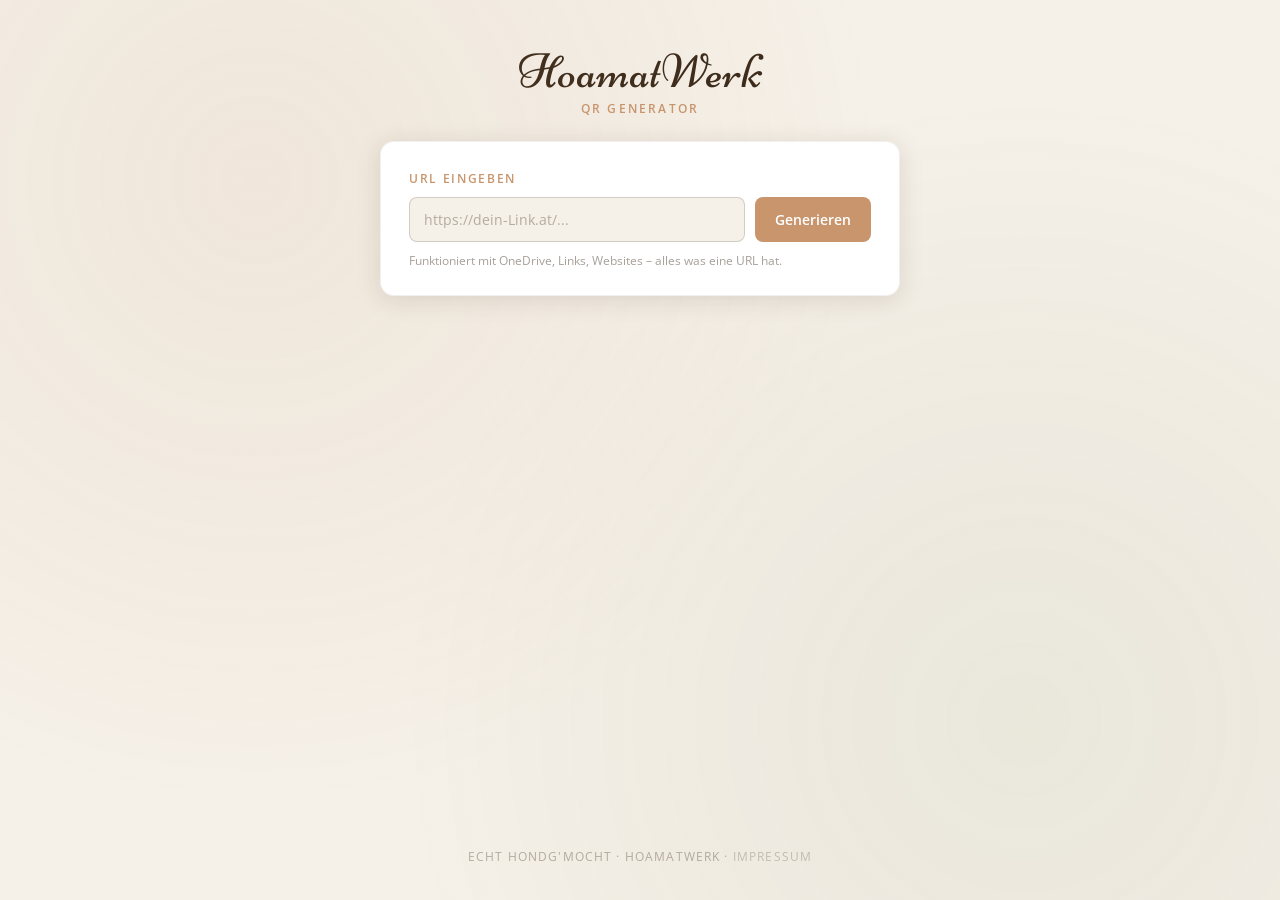
<file: index.html>
<!DOCTYPE html>
<html lang="de">
<head>
  <meta charset="UTF-8" />
  <meta name="viewport" content="width=device-width, initial-scale=1.0" />
  <title>QR Generator – HoamatWerk</title>
  <link href="https://fonts.googleapis.com/css2?family=Niconne&family=Open+Sans:wght@400;600&display=swap" rel="stylesheet" />
  <link rel="stylesheet" href="style.css" />
  <script src="qrcode.min.js"></script>
</head>
<body>
  <div class="bg-texture"></div>
  <header>
    <span class="logo-brand">HoamatWerk</span>
    <span class="logo-sub">QR Generator</span>
  </header>
  <main>
    <div class="card">
      <label for="url-input">URL eingeben</label>
      <div class="input-row">
        <input type="url" id="url-input" placeholder="https://dein-Link.at/..." autocomplete="off" spellcheck="false" />
        <button id="generate-btn">Generieren</button>
      </div>
      <p class="hint">Funktioniert mit OneDrive, Links, Websites – alles was eine URL hat.</p>
    </div>
    <div class="card qr-card" id="qr-card" style="display:none;">
      <div class="qr-wrap" id="qr-wrap"></div>
      <div class="download-row">
        <button class="dl-btn" id="dl-png">⬇ PNG</button>
        <button class="dl-btn" id="dl-svg">⬇ SVG</button>
      </div>
      <p class="qr-url-label" id="qr-url-label"></p>
    </div>
  </main>
  <footer><span>Echt Hondg'mocht · HoamatWerk · <a href="impressum.html" style="color:inherit;text-decoration:none;opacity:0.7;">Impressum</a></span></footer>
  <script src="script.js"></script>
</body>
</html>
</file>
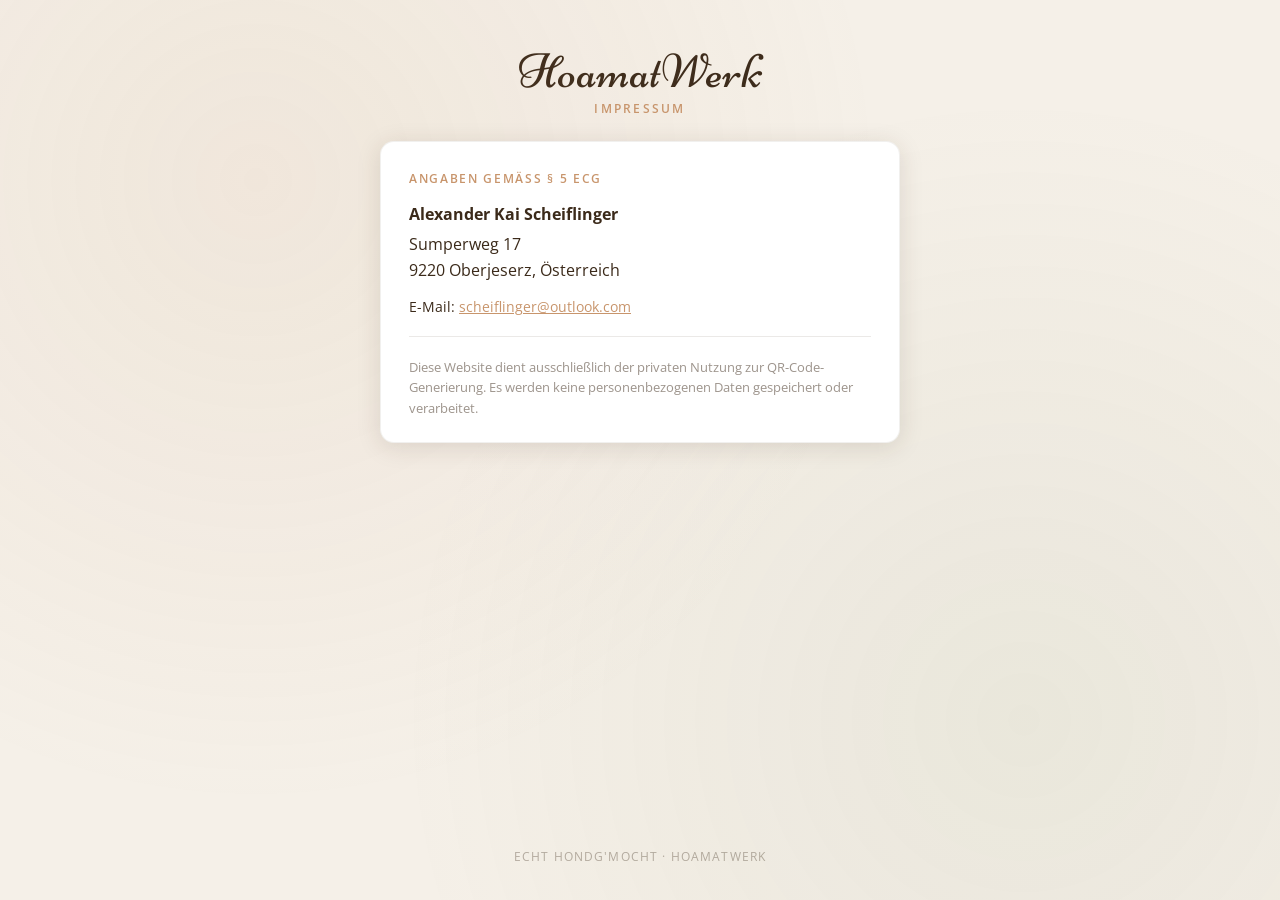
<file: impressum.html>
<!DOCTYPE html>
<html lang="de">
<head>
  <meta charset="UTF-8" />
  <meta name="viewport" content="width=device-width, initial-scale=1.0" />
  <title>Impressum – HoamatWerk</title>
  <link rel="icon" href="data:image/svg+xml,<svg xmlns='http://www.w3.org/2000/svg' viewBox='0 0 100 100'><text y='.9em' font-size='90'>🪵</text></svg>">
  <link href="https://fonts.googleapis.com/css2?family=Niconne&family=Open+Sans:wght@400;600&display=swap" rel="stylesheet" />
  <link rel="stylesheet" href="style.css" />
</head>
<body>
  <div class="bg-texture"></div>
  <header>
    <a href="index.html" style="text-decoration:none;">
      <span class="logo-brand">HoamatWerk</span>
    </a>
    <span class="logo-sub">Impressum</span>
  </header>
  <main>
    <div class="card">
      <h2 style="font-family:var(--font-body);font-size:0.75rem;font-weight:600;letter-spacing:0.14em;text-transform:uppercase;color:var(--holz);margin-bottom:16px;">Angaben gemäß § 5 ECG</h2>

      <p style="margin-bottom:8px;"><strong>Alexander Kai Scheiflinger</strong></p>
      <p style="margin-bottom:4px;">Sumperweg 17</p>
      <p style="margin-bottom:16px;">9220 Oberjeserz, Österreich</p>

      <p style="margin-bottom:4px;font-size:0.85rem;">E-Mail: <a href="mailto:scheiflinger@outlook.com" style="color:var(--holz);">scheiflinger@outlook.com</a></p>

      <hr style="border:none;border-top:1px solid rgba(59,42,26,0.1);margin:20px 0;" />

      <p style="font-size:0.8rem;color:rgba(59,42,26,0.5);line-height:1.6;">
        Diese Website dient ausschließlich der privaten Nutzung zur QR-Code-Generierung. Es werden keine personenbezogenen Daten gespeichert oder verarbeitet.
      </p>
    </div>
  </main>
  <footer>
    <span>Echt Hondg'mocht · <a href="index.html" style="color:inherit;text-decoration:none;">HoamatWerk</a></span>
  </footer>
</body>
</html>
</file>
<file: style.css>
/* ── Variables ── */
:root {
  --creme:      #F5F0E8;
  --holz:       #C8956C;
  --olivgruen:  #6B7C4A;
  --dunkelbraun:#3B2A1A;
  --schwarz:    #1A1A1A;

  --font-display: 'Niconne', cursive;
  --font-body:    'Open Sans', sans-serif;

  --radius: 14px;
  --shadow: 0 4px 24px rgba(59,42,26,0.13);
}

/* ── Reset ── */
*, *::before, *::after { box-sizing: border-box; margin: 0; padding: 0; }

/* ── Base ── */
html, body {
  min-height: 100vh;
  background: var(--creme);
  color: var(--dunkelbraun);
  font-family: var(--font-body);
  font-size: 16px;
}

/* ── Background texture ── */
.bg-texture {
  position: fixed;
  inset: 0;
  background-image:
    radial-gradient(circle at 20% 20%, rgba(200,149,108,0.10) 0%, transparent 50%),
    radial-gradient(circle at 80% 80%, rgba(107,124,74,0.08) 0%, transparent 50%);
  pointer-events: none;
  z-index: 0;
}

/* ── Layout ── */
body {
  display: flex;
  flex-direction: column;
  align-items: center;
  min-height: 100vh;
  padding: 0 16px;
  position: relative;
  z-index: 1;
}

/* ── Header ── */
header {
  width: 100%;
  max-width: 520px;
  padding: 48px 0 24px;
  text-align: center;
}

.logo-brand {
  display: block;
  font-family: var(--font-display);
  font-size: 3rem;
  color: var(--dunkelbraun);
  letter-spacing: 0.01em;
  line-height: 1;
}

.logo-sub {
  display: block;
  font-family: var(--font-body);
  font-size: 0.78rem;
  font-weight: 600;
  letter-spacing: 0.18em;
  text-transform: uppercase;
  color: var(--holz);
  margin-top: 4px;
}

/* ── Main ── */
main {
  width: 100%;
  max-width: 520px;
  display: flex;
  flex-direction: column;
  gap: 20px;
  flex: 1;
}

/* ── Card ── */
.card {
  background: #fff;
  border-radius: var(--radius);
  box-shadow: var(--shadow);
  padding: 28px 28px 24px;
  border: 1.5px solid rgba(59,42,26,0.07);
  animation: fadeUp 0.4s ease both;
}

@keyframes fadeUp {
  from { opacity: 0; transform: translateY(12px); }
  to   { opacity: 1; transform: translateY(0); }
}

/* ── Label ── */
label {
  display: block;
  font-size: 0.75rem;
  font-weight: 600;
  letter-spacing: 0.14em;
  text-transform: uppercase;
  color: var(--holz);
  margin-bottom: 10px;
}

/* ── Input row ── */
.input-row {
  display: flex;
  gap: 10px;
}

input[type="url"] {
  flex: 1;
  padding: 12px 14px;
  border: 1.5px solid rgba(59,42,26,0.18);
  border-radius: 8px;
  font-family: var(--font-body);
  font-size: 0.9rem;
  color: var(--dunkelbraun);
  background: var(--creme);
  outline: none;
  transition: border-color 0.2s;
}

input[type="url"]:focus {
  border-color: var(--holz);
}

input[type="url"]::placeholder {
  color: rgba(59,42,26,0.35);
  font-size: 0.85rem;
}

/* ── Primary button ── */
button#generate-btn {
  padding: 12px 20px;
  background: var(--holz);
  color: #fff;
  border: none;
  border-radius: 8px;
  font-family: var(--font-body);
  font-size: 0.9rem;
  font-weight: 600;
  cursor: pointer;
  transition: background 0.2s, transform 0.1s;
  white-space: nowrap;
}

button#generate-btn:hover  { background: #b57d56; }
button#generate-btn:active { transform: scale(0.97); }

/* ── Hint ── */
.hint {
  margin-top: 10px;
  font-size: 0.78rem;
  color: rgba(59,42,26,0.45);
  line-height: 1.5;
}

/* ── QR Card ── */
.qr-card {
  text-align: center;
}

.qr-wrap {
  display: flex;
  justify-content: center;
  margin-bottom: 20px;
}

#qr-canvas {
  border-radius: 8px;
  border: 6px solid var(--creme);
  box-shadow: 0 2px 12px rgba(59,42,26,0.10);
}

/* ── Download buttons ── */
.download-row {
  display: flex;
  gap: 12px;
  justify-content: center;
  margin-bottom: 14px;
}

.dl-btn {
  padding: 10px 24px;
  border: 2px solid var(--dunkelbraun);
  border-radius: 8px;
  background: transparent;
  color: var(--dunkelbraun);
  font-family: var(--font-body);
  font-size: 0.88rem;
  font-weight: 600;
  cursor: pointer;
  transition: background 0.18s, color 0.18s, transform 0.1s;
}

.dl-btn:hover {
  background: var(--dunkelbraun);
  color: var(--creme);
}

.dl-btn:active { transform: scale(0.97); }

/* ── URL label under QR ── */
.qr-url-label {
  font-size: 0.72rem;
  color: rgba(59,42,26,0.40);
  word-break: break-all;
  line-height: 1.4;
}

/* ── Footer ── */
footer {
  width: 100%;
  max-width: 520px;
  text-align: center;
  padding: 28px 0 36px;
  font-size: 0.72rem;
  letter-spacing: 0.10em;
  color: rgba(59,42,26,0.35);
  text-transform: uppercase;
}

/* ── Error state ── */
input.error {
  border-color: #c0392b;
  animation: shake 0.3s ease;
}

@keyframes shake {
  0%,100% { transform: translateX(0); }
  25%      { transform: translateX(-6px); }
  75%      { transform: translateX(6px); }
}

/* ── Responsive ── */
@media (max-width: 480px) {
  .logo-brand { font-size: 2.4rem; }
  .card { padding: 22px 18px 18px; }
  .input-row { flex-direction: column; }
  button#generate-btn { width: 100%; }
}
</file>
